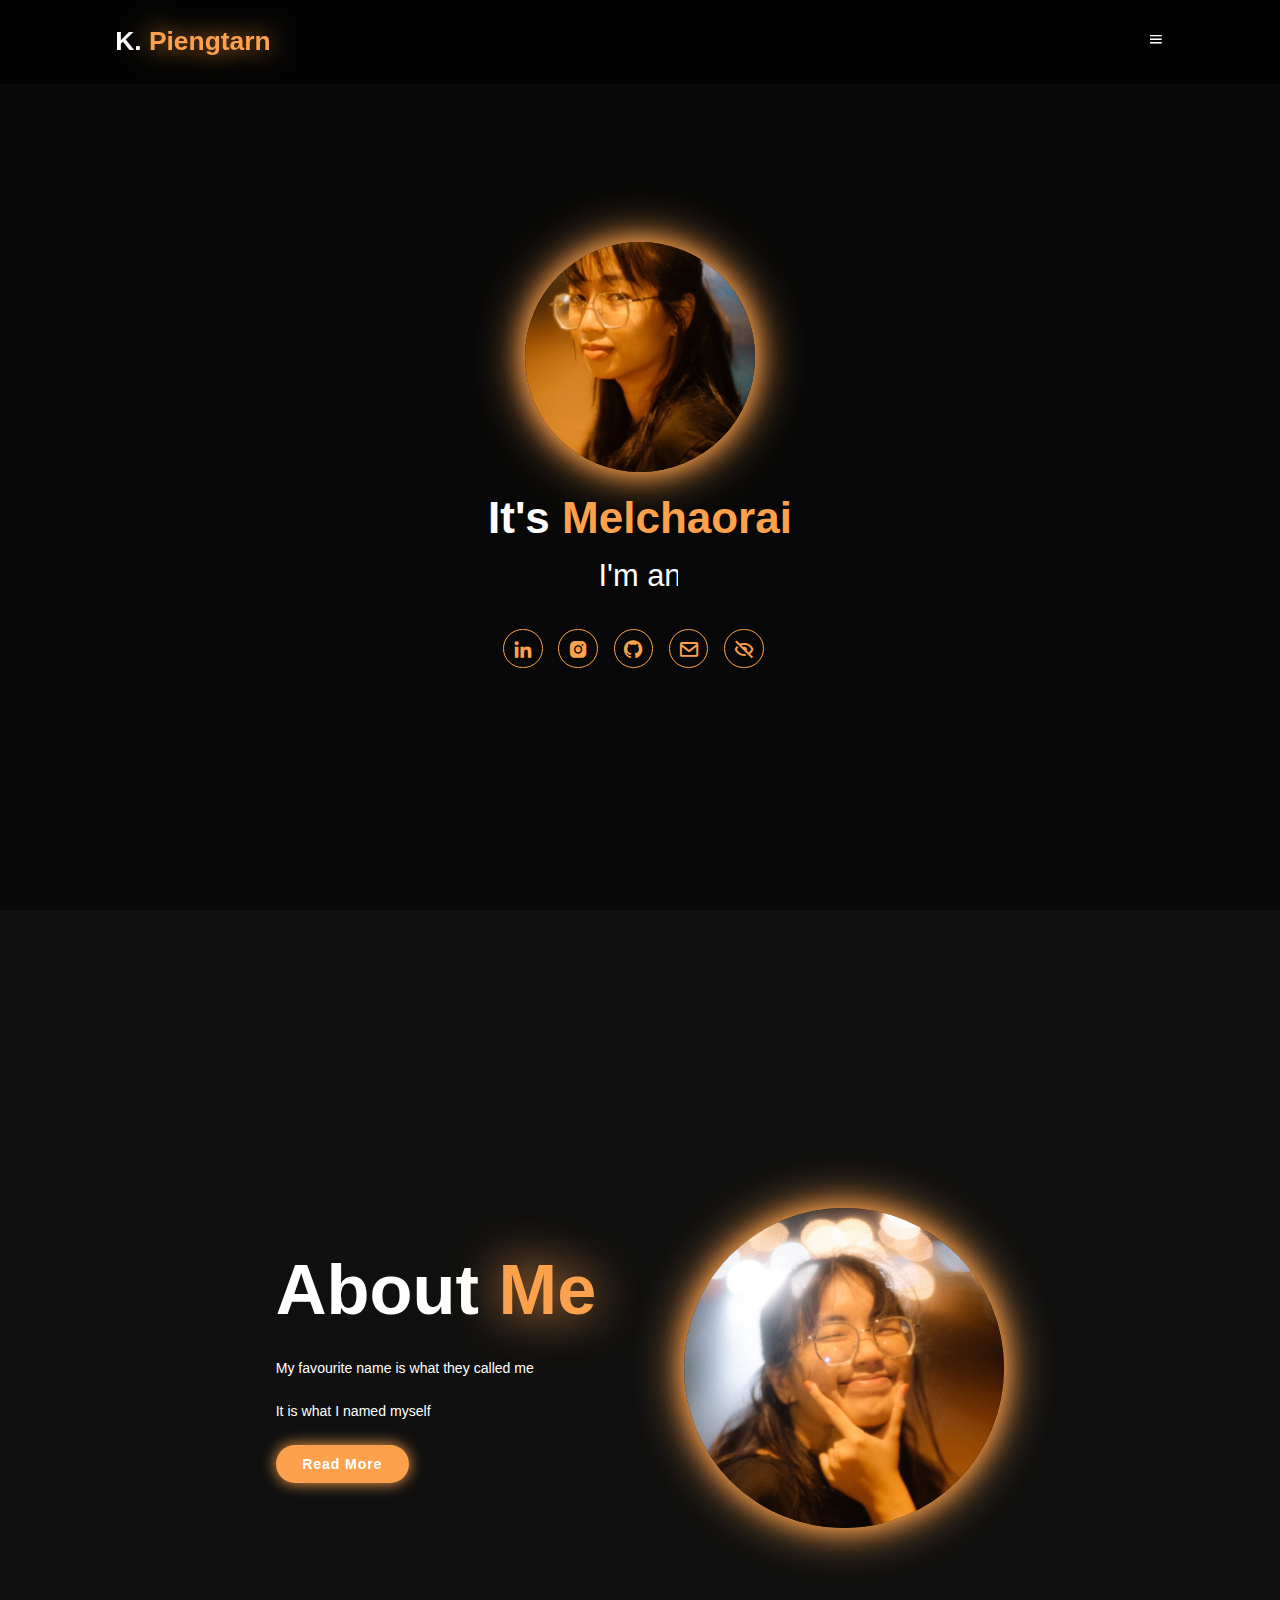
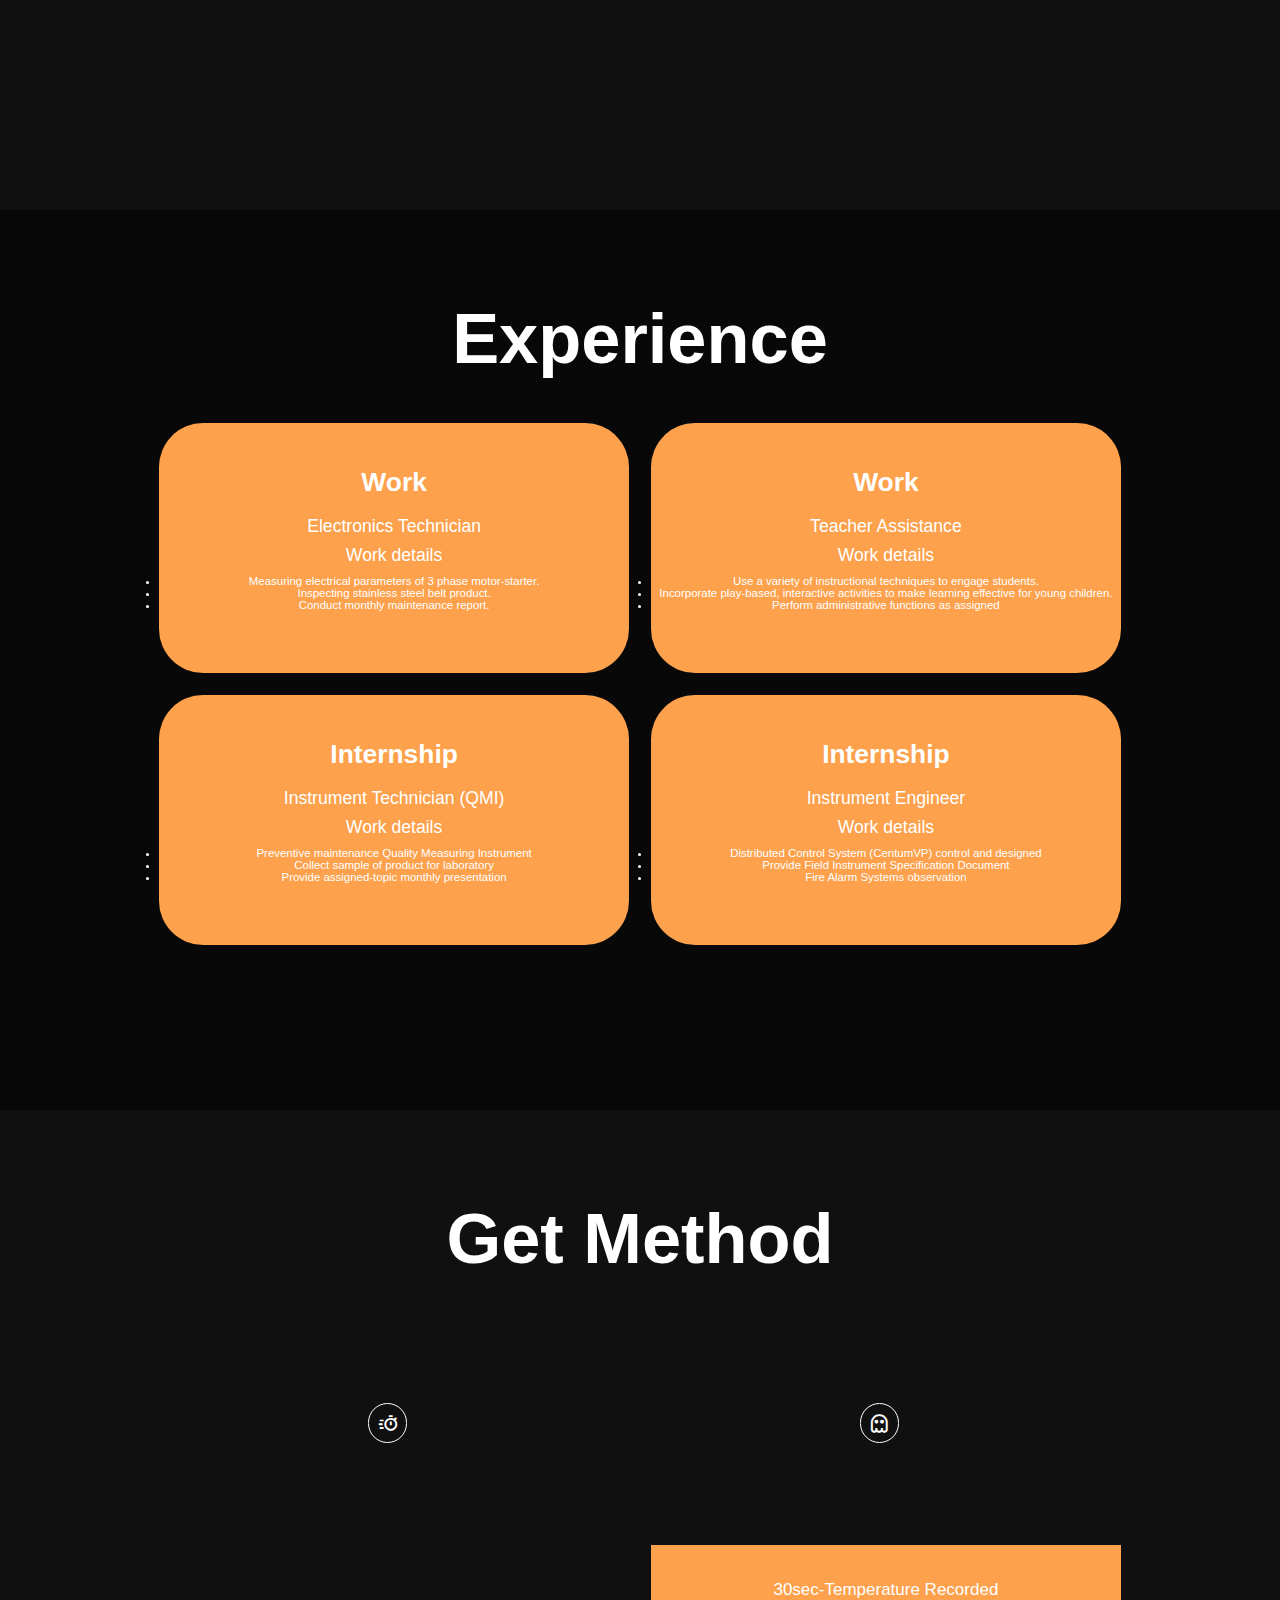
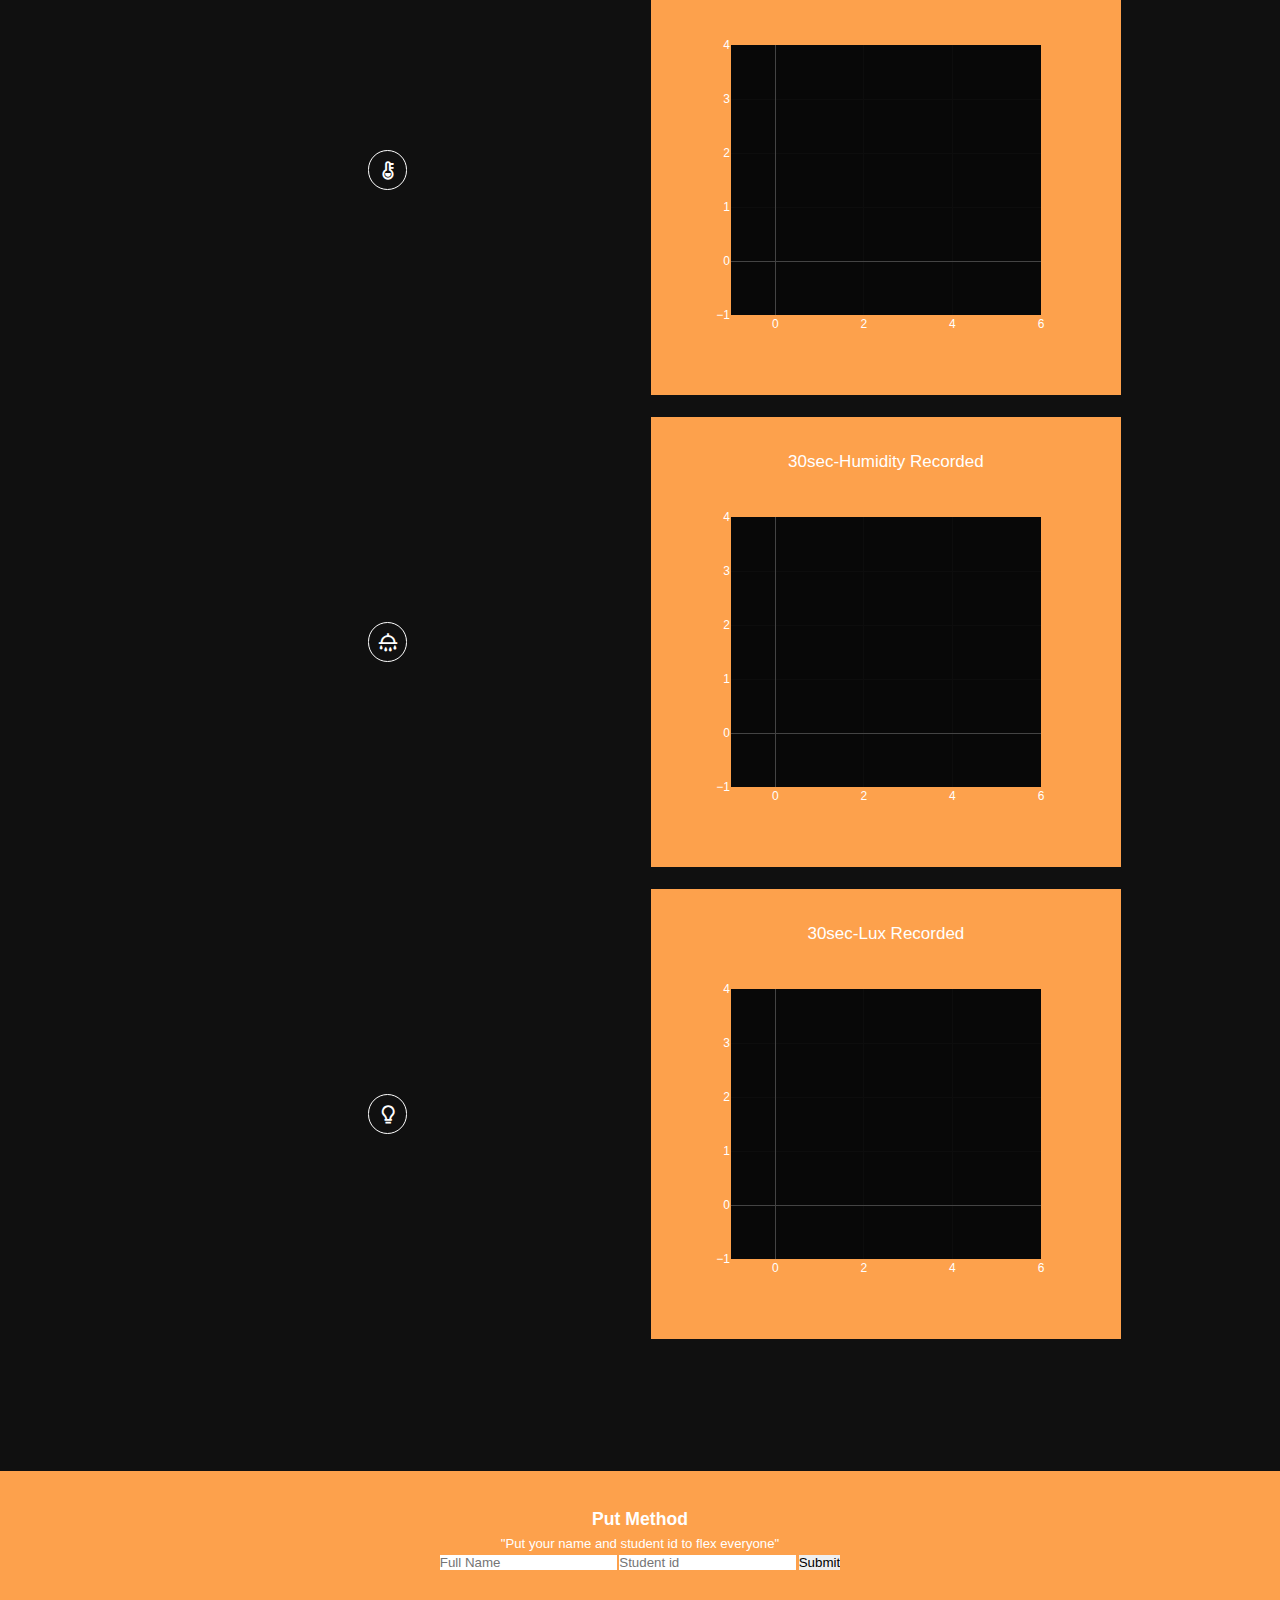
<file: index.html>
<!DOCTYPE html>
<html lang="en">
<head>
    <meta charset="UTF-8">
    <meta name="viewport"content="width=device-width,initial-scale=1.0,maximum-scale=1.0">
    <title>Melk Portfolio</title>
    <link rel="stylesheet" href="style.css">
    <link href='https://unpkg.com/boxicons@2.1.4/css/boxicons.min.css' rel='stylesheet'>

</head>
<body>
    <header class="header">
        <a href="#home" class="logo"> K. <span>Piengtarn</span></a>
        <nav class="navbar">
            <div class="dropdown">
                <a><i class='bx bx-menu' id="menu-icon"></i></a>
                <div class="dropdown-content">
                    <a href="#home" class="active">Home</a>
                    <a href="#about">About <span>Me</span></a>
                    <a href="#experience">Experience</a>
                    <a href="#get">GET<span> Method</span></a>
                    <a href="#footer" class="active">Put<span> Method</span></a>
                </div>
            </div>
        </nav>

    </header>
    
    <section class="home" id="home">
        <div class="home-img">
            <img src="candid.jpg" alt="candid not found">
        </div>

        <div class="home-content">
            <h1>It's <span>Melchaorai</span></h1>
            <h3 class="text-animation">
                I'm an <span></span></h3>
            <div class="social-icons">
                <a href="https://www.linkedin.com/in/piengtarnk/"><i class='bx bxl-linkedin'></i></a>
                <a href="https://www.instagram.com/ruangkhonggu_/"><i class='bx bxl-instagram-alt'></i></a>
                <a href="https://github.com/melchaorai"><i class='bx bxl-github'></i></a>
                <a href="mailto:s6501075510249@email.kmutnb.ac.th"><i class='bx bx-envelope'></i></a>
                <a href="https://guthib.com/"><i class='bx bx-hide'></i></a>
            </div>
            
        </div>
    </section>

    <section class="about" id="about">
        <div class="about-content">
            <h2 class="heading">About <span> Me </span></h2>
        <h3 class="text-animation">
            <span></span>
        </h3>
        <p>My favourite name is what they called me</p>
        <p>It is what I named myself</p>
        <a href="Resume.pdf" class="btn">Read More</a>
        </div>
        
        <div class="about-img">
            <img src="smile.jpg" alt="smile not found">
        </div>
    </section>

    <section class="experience" id="experience">
        <h2 class="heading">Experience</h2>
        <div class="experience-container">

            <div class="experience-box">
                <div class="experience-info">
                    <h4> Work </h4>
                <p>Electronics Technician</p>
                <p>Work details</p>
                    <li>Measuring electrical parameters of 3 phase motor-starter.</li>
                    <li>Inspecting stainless steel belt product.</li>
                    <li>Conduct monthly maintenance report.</li>
                </div>
            </div>

            <div class="experience-box">
                <div class="experience-info">
                    <h4> Work </h4>
                    <p>Teacher Assistance</p>
                    <p>Work details</p>
                    <li>Use a variety of instructional techniques to engage students.</li>
                    <li>Incorporate play-based, interactive activities to make learning effective for young children.</li>
                    <li>Perform administrative functions as assigned</li>
                </div>
            </div>

            <div class="experience-box">
                <div class="experience-info">
                    <h4>Internship</h4>
                    <p>Instrument Technician (QMI)</p>
                    <p>Work details</p>
                    <li>Preventive maintenance Quality Measuring Instrument</li>
                    <li>Collect sample of product for laboratory</li>
                    <li>Provide assigned-topic monthly presentation</li>
                </div>
            </div>

            <div class="experience-box">
                <div class="experience-info">
                    <h4>Internship</h4>
                    <p>Instrument Engineer</p>
                    <p>Work details</p>
                    <li>Distributed Control System (CentumVP) control and designed</li>
                    <li>Provide Field Instrument Specification Document</li>
                    <li>Fire Alarm Systems observation</li>
                </div>
            </div>
        </div>
    </section>
    <section class="get" id="get">
        <h2 class="heading">Get Method</h2>
        <div class="get-container">

            <div class="get-box">
                <div class="get-info">
                    <h4 href=""><i class='bx bx-timer'></i>
                    <div id="time"></div></h4>
                </div>
            </div>

            <div class="get-box">
                <div class="get-info">
                    <h4 href="">
                        <i class='bx bx-ghost' ></i>
                        <div id="motion"></div>
                    </h4>
                </div>
            </div>

            <div class="get-box">
                <div class="get-info">
                    <h4 href=""><i class='bx bxs-thermometer'></i></i>
                    <div id="temp"></div></h4>
                </div>
            </div>
            <div class="layout" id="chart-temperature"></div>

            <div class="get-box">
                <div class="get-info">
                    <h4 href="">
                        <i class='bx bx-shower'></i>
                        <div id="humid"></div>
                    </h4>
                </div>
            </div>
            <div class="layout" id="chart-humidity"></div>

            <div class="get-box">
                <div class="get-info">
                    <h4 href="">
                        <i class='bx bx-bulb' ></i>
                        <div id="lux"></div>
                    </h4>
                </div>
            </div>
            <div class="layout" id="chart-lux"></div>
        </div>
    </div>
    </section>

    <footer class="footer" id="footer">

        <h1>Put Method</h1>
        <p>"Put your name and student id to flex everyone"</p>
        <form>
            <input id="name" placeholder="Full Name" type="text">
            <input id="id" placeholder="Student id" type="text">
            <input type="submit" value="Submit">
        </form>
    </footer>
    <script src="script.js"></script>
    <script src="https://cdn.plot.ly/plotly-latest.min.js"></script>
</body>
</html>
</file>
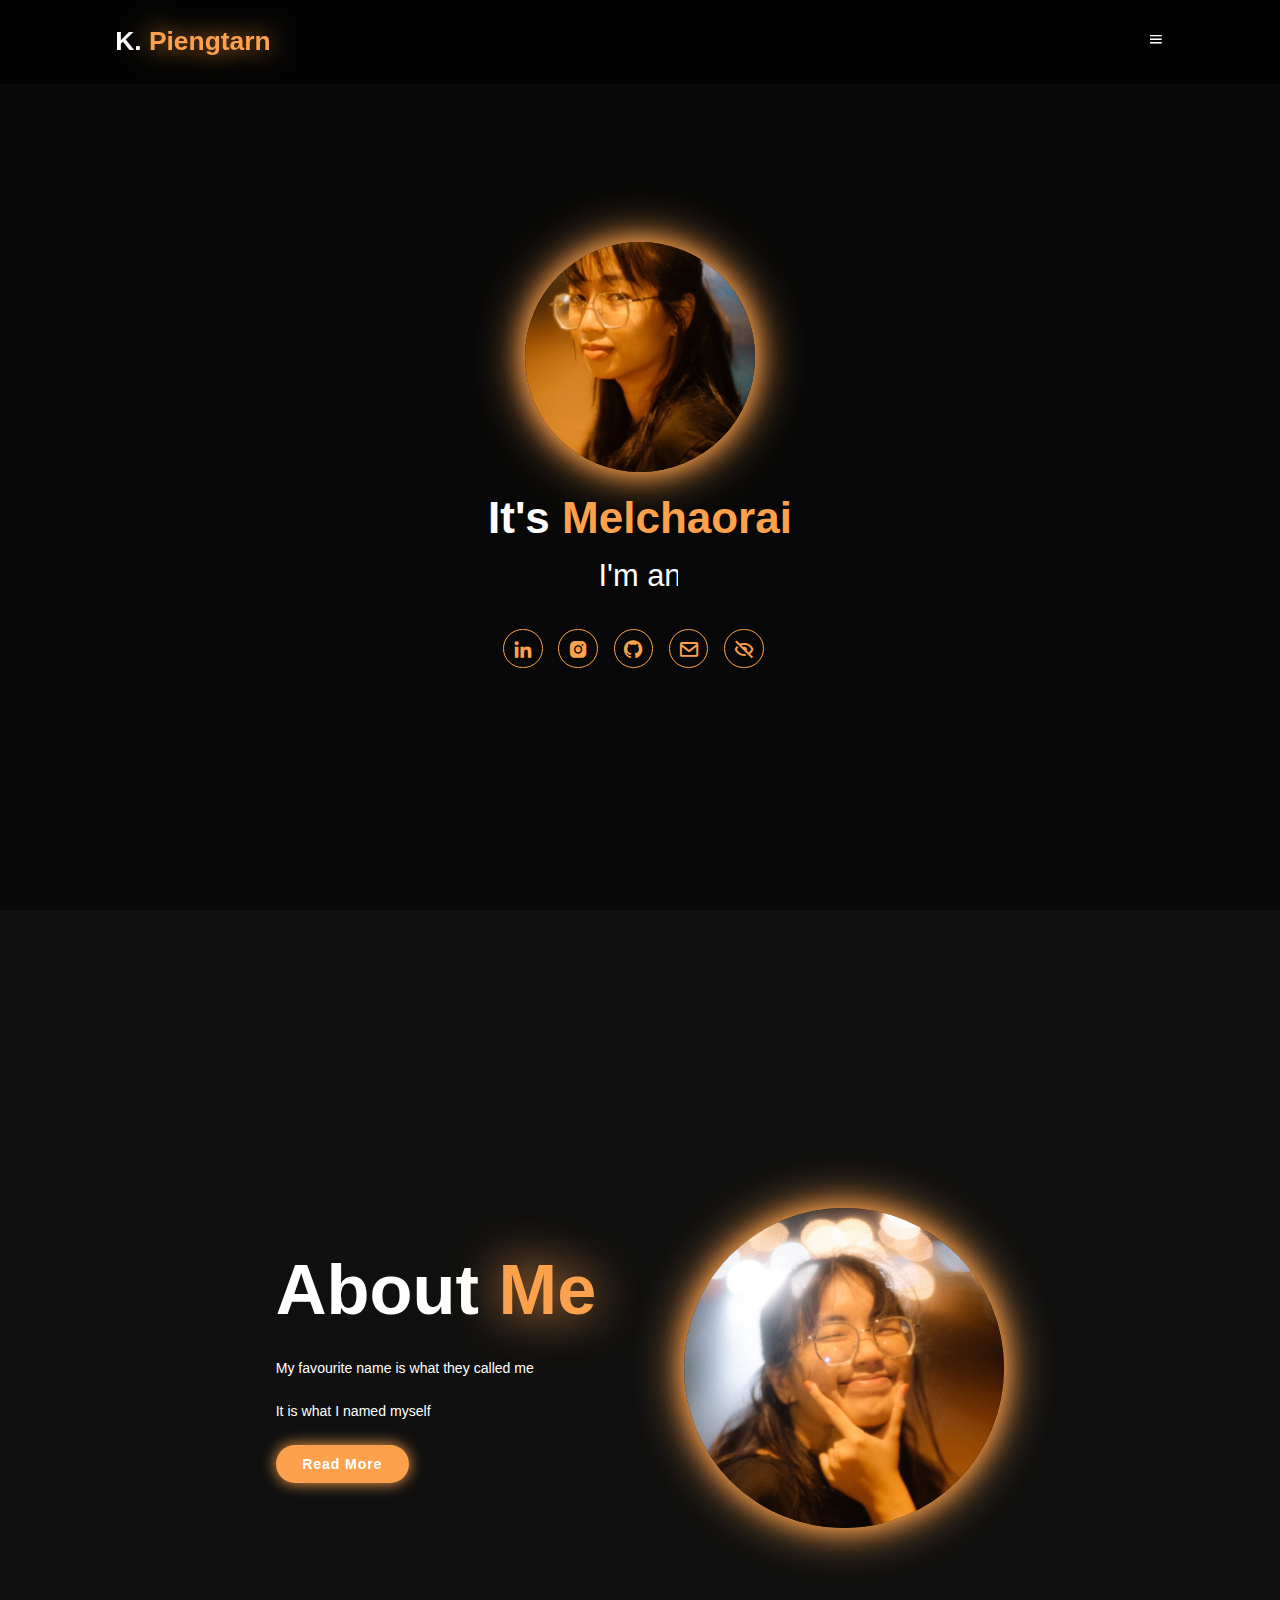
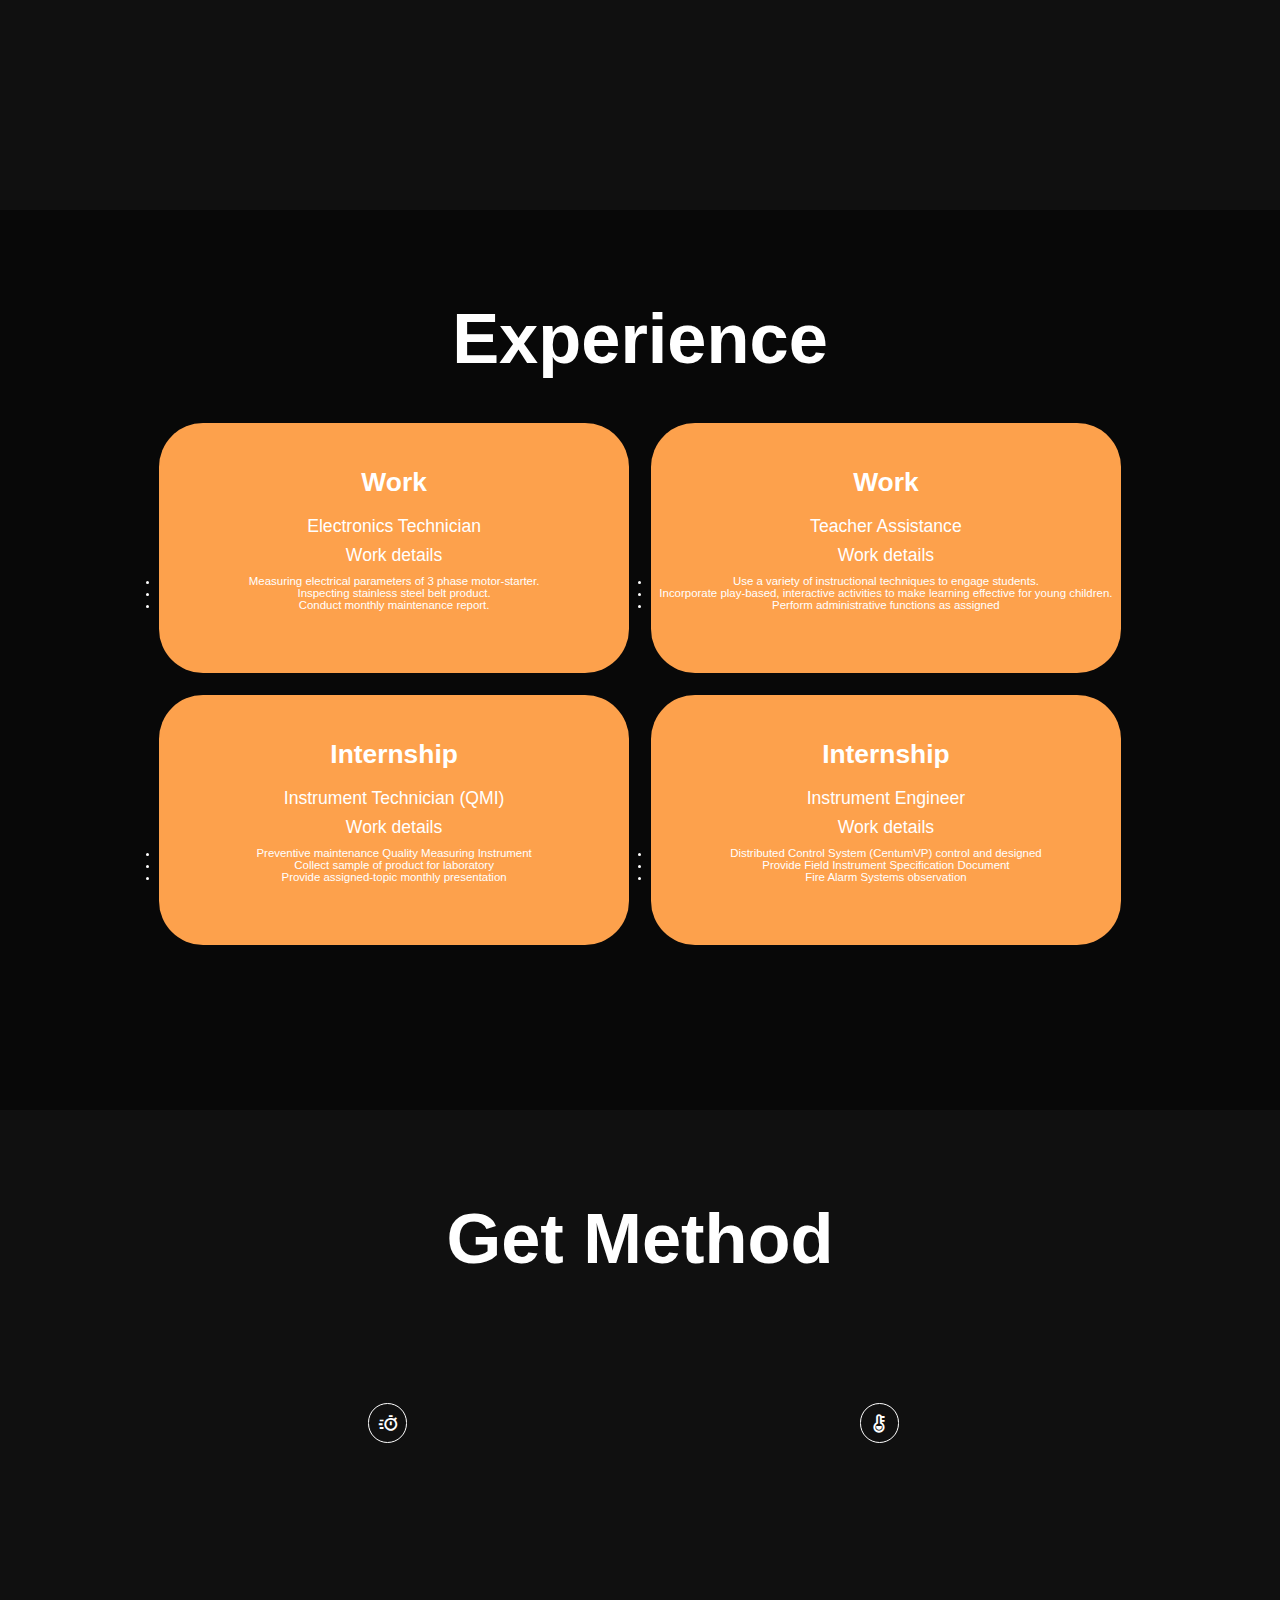
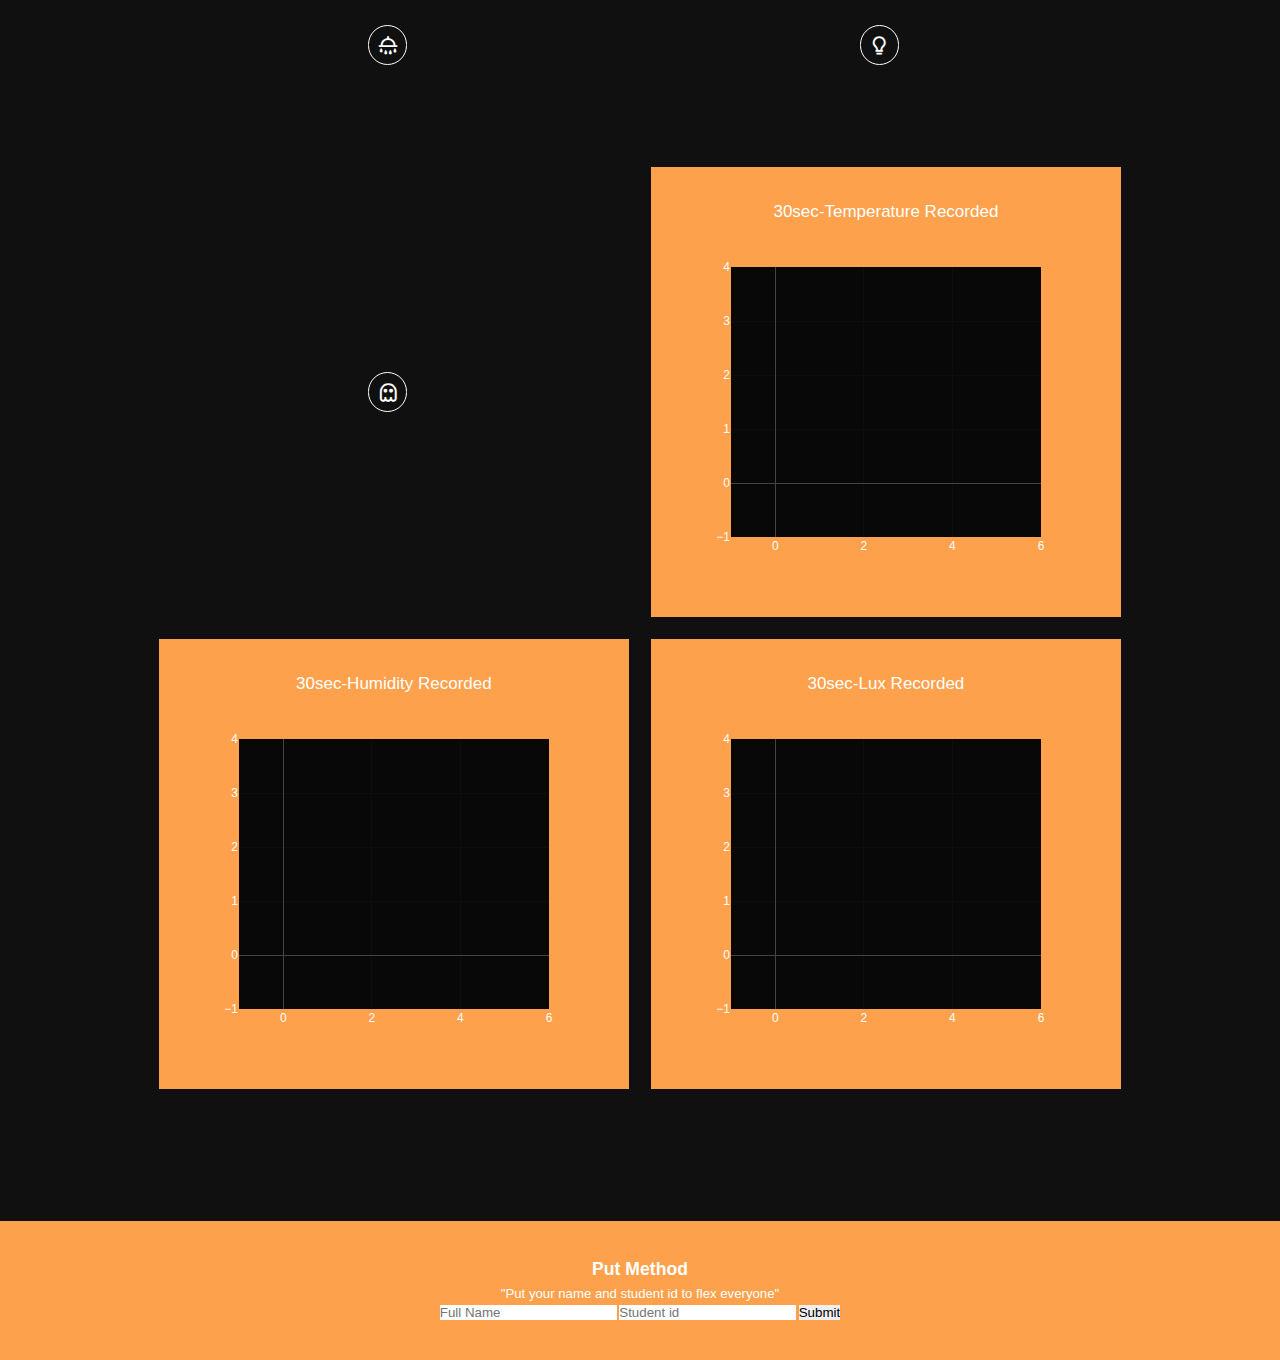
<file: index-co.html>
<!DOCTYPE html>
<html lang="en">
<head>
    <meta charset="UTF-8">
    <meta name="viewport"content="width=device-width,initial-scale=1.0,maximum-scale=1.0">
    <title>Melk Portfolio</title>
    <link rel="stylesheet" href="style.css">
    <link href='https://unpkg.com/boxicons@2.1.4/css/boxicons.min.css' rel='stylesheet'>

</head>
<body>
    <header class="header">
        <a href="#home" class="logo"> K. <span>Piengtarn</span></a>
        <nav class="navbar">
            <div class="dropdown">
                <a><i class='bx bx-menu' id="menu-icon"></i></a>
                <div class="dropdown-content">
                    <a href="#home" class="active">Home</a>
                    <a href="#about">About <span>Me</span></a>
                    <a href="#experience">Experience</a>
                    <a href="#get">GET<span> Method</span></a>
                    <a href="#footer" class="active">Put<span> Method</span></a>
                </div>
            </div>
        </nav>

    </header>
    
    <section class="home" id="home">
        <div class="home-img">
            <img src="candid.jpg" alt="candid not found">
        </div>

        <div class="home-content">
            <h1>It's <span>Melchaorai</span></h1>
            <h3 class="text-animation">
                I'm an <span></span></h3>
            <div class="social-icons">
                <a href="https://www.linkedin.com/in/piengtarnk/"><i class='bx bxl-linkedin'></i></a>
                <a href="https://www.instagram.com/ruangkhonggu_/"><i class='bx bxl-instagram-alt'></i></a>
                <a href="https://github.com/melchaorai"><i class='bx bxl-github'></i></a>
                <a href="mailto:s6501075510249@email.kmutnb.ac.th"><i class='bx bx-envelope'></i></a>
                <a href="https://guthib.com/"><i class='bx bx-hide'></i></a>
            </div>
            
        </div>
    </section>

    <section class="about" id="about">
        <div class="about-content">
            <h2 class="heading">About <span> Me </span></h2>
        <h3 class="text-animation">
            <span></span>
        </h3>
        <p>My favourite name is what they called me</p>
        <p>It is what I named myself</p>
        <a href="Resume.pdf" class="btn">Read More</a>
        </div>
        
        <div class="about-img">
            <img src="smile.jpg" alt="smile not found">
        </div>
    </section>

    <section class="experience" id="experience">
        <h2 class="heading">Experience</h2>
        <div class="experience-container">

            <div class="experience-box">
                <div class="experience-info">
                    <h4> Work </h4>
                <p>Electronics Technician</p>
                <p>Work details</p>
                    <li>Measuring electrical parameters of 3 phase motor-starter.</li>
                    <li>Inspecting stainless steel belt product.</li>
                    <li>Conduct monthly maintenance report.</li>
                </div>
            </div>

            <div class="experience-box">
                <div class="experience-info">
                    <h4> Work </h4>
                    <p>Teacher Assistance</p>
                    <p>Work details</p>
                    <li>Use a variety of instructional techniques to engage students.</li>
                    <li>Incorporate play-based, interactive activities to make learning effective for young children.</li>
                    <li>Perform administrative functions as assigned</li>
                </div>
            </div>

            <div class="experience-box">
                <div class="experience-info">
                    <h4>Internship</h4>
                    <p>Instrument Technician (QMI)</p>
                    <p>Work details</p>
                    <li>Preventive maintenance Quality Measuring Instrument</li>
                    <li>Collect sample of product for laboratory</li>
                    <li>Provide assigned-topic monthly presentation</li>
                </div>
            </div>

            <div class="experience-box">
                <div class="experience-info">
                    <h4>Internship</h4>
                    <p>Instrument Engineer</p>
                    <p>Work details</p>
                    <li>Distributed Control System (CentumVP) control and designed</li>
                    <li>Provide Field Instrument Specification Document</li>
                    <li>Fire Alarm Systems observation</li>
                </div>
            </div>
        </div>
    </section>
    <section class="get" id="get">
        <h2 class="heading">Get Method</h2>
        <div class="get-container">

            <div class="get-box">
                <div class="get-info">
                    <h4 href=""><i class='bx bx-timer'></i>
                    <div id="time"></div></h4>
                </div>
            </div>

            <div class="get-box">
                <div class="get-info">
                    <h4 href=""><i class='bx bxs-thermometer'></i></i>
                    <div id="temp"></div></h4>
                </div>
            </div>

            <div class="get-box">
                <div class="get-info">
                    <h4 href="">
                        <i class='bx bx-shower'></i>
                        <div id="humid"></div>
                    </h4>
                </div>
            </div>

            <div class="get-box">
                <div class="get-info">
                    <h4 href="">
                        <i class='bx bx-bulb' ></i>
                        <div id="lux"></div>
                    </h4>
                </div>
            </div>

            <div class="get-box">
                <div class="get-info">
                    <h4 href="">
                        <i class='bx bx-ghost' ></i>
                        <div id="motion"></div>
                    </h4>
                </div>
            </div>
            <div class="chart-container">
                <div class="layout" id="chart-temperature"></div>
            </div>
            <!-- <div class="layout" id="chart-temperature"></div> -->
            <div class="layout" id="chart-humidity"></div>
            <div class="layout" id="chart-lux"></div>
        </div>
    </div>
    </section>

    <footer class="footer" id="footer">

        <h1>Put Method</h1>
        <p>"Put your name and student id to flex everyone"</p>
        <form>
            <input id="name" placeholder="Full Name" type="text">
            <input id="id" placeholder="Student id" type="text">
            <input type="submit" value="Submit">
        </form>
    </footer>
    <script src="script.js"></script>
    <script src="https://cdn.plot.ly/plotly-latest.min.js"></script>
</body>
</html>
</file>
<file: style.css>
*{
        margin: 0;
        padding: 0;
        box-sizing: border-box;
        text-decoration: none;
        border: none;
        border-width: 2rem;
        outline: none;
        scroll-behavior: smooth;
        font-family: "Poppins",sans-serif;
    }
    :root{
        --bg-color: #080808;
        --second-bg-color:#101010;
        --text-color: white;
        --main-color: #FDA14C;
    }

    html{
        font-size: 62.5%;
        overflow-x: hidden;
    }
    body{
        background: var(--bg-color);
        color: var(--text-color);
    }
    .header{
        position: fixed;
        margin: auto;
        top: 0;
        left: 0;
        width: 100%;
        padding: 3rem 9%;
        background: rgba(0, 0, 0, 0.6);
        backdrop-filter: blur(10px);
        display: flex;
        /* flex-wrap: wrap; */
        justify-content: space-between;
        align-items: center;
        z-index: 100;
    }
    .logo{
        font-size: 3rem;
        color: var(--text-color);
        font-weight: 800;
        cursor: pointer;
        transition: 0.3s ease;
    }
    .logo:hover{
        transform: scale(1.1);
    }
    .logo span{
        text-shadow: 0 0 25px var(--main-color);
    }
    .navbar {
        display: flex;
        
    }
    .navbar #menu-icon{
        
        align-items: center;
    }
    .navbar a{
        font-size: 2rem;
        color: white;
        margin-left: 4rem;
        font-weight: 600;
        transition: 0.3s ease;
    }
    .dropdown {
        position: relative;
        display: inline-block;
        
    }
    
    .dropdown-content {
        display: none;
        text-align: center;
        background-color: white transparent;
        min-width: 160px;
        box-shadow: 0px 8px 16px 0px rgba(0,0,0,0.2);
        z-index: 1;
    }
    
    .dropdown-content a {
        /* padding: 12px 16px; */
        padding: 2rem;
        text-decoration: none;
        display: block;
    }
    
    .dropdown:hover .dropdown-content {
        display: block;
    }
    
    .dropdown:hover a {
        color: var(--text-color);
        text-shadow: 0 0 25px var(--main-color),
                    0 0 50px var(--main-color);
    }

    section{
        min-height: 100vh;
        padding: 10rem 9% 10rem;
        margin: auto;
    }
    .home{
        display: flex;
        justify-content: center;
        align-items: center;
        flex-direction: column;
        gap: 1rem;
        margin: 5px;
    }
    .home-content{
        display: flex;
        flex-direction: column;
        align-items: center;
        text-align: center;
        justify-content: center;
        margin-top: 3rem;
    }
    span{
        color: var(--main-color);
    }
    .logo span{
        color: var(--main-color);
    }
    .home-img{
        border-radius: 50%;
    }
    .home-img img{
        position: relative;
        top: 3rem;
        width: 18vw;
        border-radius: 50%;
        box-shadow: 0 0 25px var(--main-color),
                    0 0 50px var(--main-color);
        cursor: pointer;
        transition: 0.4s ease;
    }
    .home-img img:hover{
        box-shadow: 0 0 50px var(--main-color),
                    0 0 100px var(--main-color);
    }
    .home-content h3{
        margin-top: 2rem;
        margin-bottom: 1rem;
        font-size: 3.5rem;
    }
    .home-content h1{
        font-size: 5rem;
        font-weight: 700;
        margin-top: 1.5rem;
        line-height: 1;
    }
    .social-icons a{
        display: inline-flex;
        justify-content: center;
        align-items: center;
        width: 4.5rem;
        height: 4.5rem;
        background: transparent;
        border: 0.2rem solid var(--main-color);
        font-size: 2.5rem;
        border-radius: 50%;
        color: var(--main-color);
        margin: 3rem 1.5rem 3rem 0;
        transition: 0.3s ease;
    }
    .social-icons a:hover{
        color: #ffffff;
        transform: scale(1.3)translateY(-5px);
        box-shadow: 0 0 25px var(--main-color);
        background-color: var(--main-color);
    }
    .btn{
        display: inline-block;
        padding: 1rem 2.8rem;
        background: var(--main-color);
        box-shadow: 0 0 15px var(--main-color);
        border-radius: 4rem;
        font-size: 1.6rem;
        color: white;
        border: 2px solid transparent;
        letter-spacing: 0.1rem;
        font-weight: 600;
        transition: 0.3s ease-in-out;
        cursor: pointer;
    }
    .btn:hover{
        transform: scale(1.05);
        box-shadow: 0 0 50px var(--main-color);
    }
    .text-animation{
        font-size: 3rem;
        font-weight: 500;
        min-width: 200px;
    }
    .text-animation span{
        position: relative;
    }
    .text-animation span::before{
        content: '' ;
        color: var(--main-color);
        animation: words 20s infinite;
    }
    .text-animation span::after{
        content: '';
        background-color: var(--bg-color);
        position: absolute;
        width: calc(100% + 8px);
        height: 100%;
        border-left: 3px solid var(--bg-color);
        right: -8px;
        animation: cursor 0.6s infinite, typing 20s steps(14)infinite;
    }
    @keyframes cursor{
        to{
            border-left: 2px solid var(--main-color);
        }
    }
    @keyframes words{
        0%,
        20%{
            content: 'Assertive Person';
        }
        21%,
        40%{
            content: 'Engineering Student';
        }
        41%,
        60%{
            content: 'Imaginary Writer';
        }
        61%,
        80%{
            content: 'Ordinary Woman';
        }
        81%,
        100%{
            content: 'Unique Daughter';
        }
    }
@keyframes typing{
        10%,
        15%,
        30%,
        35%,
        50%,
        55%,
        70%,
        75%,
        90%,
        95%{
            width: 0;
        }
        5%,
        20%,
        25%,
        40%,
        45%,
        60%,
        65%,
        80%,
        85%{
            width: calc(100% + 8px) ;
        }
    }
    .about{
        display: flex;
        justify-content: center;
        align-items: center;
        gap: 10rem;
        background: var(--second-bg-color);
        color: #ffffff;
    }
    .about h2 span{
        color: var(--main-color);
        text-shadow: 0 0 50px var(--main-color);
    }
    .about-img{
        border-radius: 100%;
    }
    .about-img img{
        position: relative;
        width: 25vw;
        border-radius: 50%;
        box-shadow: 0 0 25px var(--main-color),
                    0 0 50px var(--main-color);
        top: 1rem;
        cursor: pointer;
        transition: 0.4s ease-in-out;
    }
    .about-img img:hover{
        box-shadow: 0 0 50px var(--main-color),
                    0 0 100px var(--main-color);
    }
    .heading{
        text-align: center;
        font-size: 8rem;
    }
    .about-content h2{
        text-align: left;
        line-height: 1.5;
    }
    .about-content h3{
        font-size: 2.6rem;
    }
    .about-content p{
        font-size: 1.6rem;
        margin: 2rem 0 3rem;
    }
    .about-content.text-animation span::before{
        content:'' ;
        color: var(--main-color);
        animation: words 20s infinite;
    }
    .about-content.text-animation span::after{
        content: '';
        background-color: var(--second-bg-color);
        position: absolute;
        width: calc(100% + 8px);
        height: 100%;
        border-left: 3px solid var(--second-bg-color);
        right: -8px;
        animation: cursor 0.6s infinite, typing 20s steps(14)infinite;
    }

    ::-webkit-scrollbar{
        width: 15px;
    }

    ::-webkit-scrollbar-thumb{
        background-color: var(--main-color);
    }

    ::-webkit-scrollbar-track{
        background-color: var(--bg-color);
        width: 40px;
    }
    .experience{
        background: var(--bg-color);
        color: white;
    }
    .experience h2{
        margin-bottom: 5rem;
        color: white;
    }
    .experience-container{
        display: grid;
        grid-template-columns: repeat(2,2fr);
        align-items: center;
        gap: 2.5rem;
    }
    .experience-box{
        background-color: var(--main-color);
        height: 250px;
        border-radius: 5rem;
        cursor: pointer;
        transition: 0.3 ease;
    }
    .experience-box:hover{
        background: white;
        color:var(--main-color);
        transform: scale(1.03);
    }
    .experience-box.experience-info{
        display: flex;
        flex-direction: column;
        text-align:center;
        max-height: 200px;
        justify-content: center;
        align-items: baseline;
        padding: 3rem;
    }
    .experience-info h4{
        font-size: 3rem;
        font-weight: 700;
        margin-top: 5rem;
        margin-bottom: 2rem;
        text-align: center ;
        
    }
    .experience-info p{
        font-size: 2rem;
        font-weight: 500;
        max-height: 100px;
        margin-top: 1rem;
        margin-bottom: 1rem;
        text-align: center;
    }
    .experience-info li{
        font-size: 1.3rem;
        font-weight: 400;
        max-height: 100px;
        text-align: center;
        margin: auto;
    }

    .get{
        background: var(--second-bg-color);
        color: white;
        
    }
    .get h2{
        margin-bottom: 5rem;
        color: white;
    }
    .get-container{
        display: grid;
        grid-template-columns: repeat(3,1fr);
        align-items: center;
        gap: 2.5rem;
    }

    .get-box {
        background: var(--main-color) transparent;
        height: 200px;
        border-radius: 5rem;
        cursor: pointer;
        transition: 0.3s ease;
        display: flex; 
        justify-content: center;
        align-items: center; 
        text-align: center; 
        padding: 2rem; 
    }
    .get-box:hover{
        background: var(--main-color) ;
        color:var(--text-color);
        transform: scale(1.03);
    }
    
    .get-chart-container{
        background: var(--main-color) ;
    }

    .get-info {
        display: flex;
        flex-direction: column;
        justify-content: center;
        align-items: center;
        max-height: 200px;
        text-align: center;
    }

    .get-info h4 {
        font-size: 1.8rem;
        font-weight: 300;
        margin: 1rem 0; /* Adjusted margin for better spacing */
    }
    
    .get-info i{
        display: inline-flex;
        justify-content: center;
        align-items: center;
        width: 4.5rem;
        height: 4.5rem;
        background: transparent;
        border: 0.2rem solid white;
        font-size: 2.5rem;
        border-radius: 50%;
        color: white;
        margin: 3rem 1.5rem 3rem 0;
        transition: 0.3s ease;
    }


    .footer{
        position: relative;
        bottom: 0;
        width: 100%;
        padding: 40px 0;
        background-color: var(--main-color);
        text-align: center;
        line-height: 1;
    }
    .footer h1{
        font-size: 2rem;
        padding-bottom: 1rem;
    }
    .footer p{
        font-size: 1.5rem;
        padding-bottom: 0.5rem;
    }
    .footer form{
        font-size: 1rem;
    }

@media(max-width:1285px){
    html{
        font-size: 55%;
    }
    .experience-container{
        padding-bottom: 7rem;
        grid-template-columns: repeat(2,2fr);
        margin: 0 5rem;
    }
    .get-container{
        padding-bottom: 5rem;
        grid-template-columns: repeat(2,2fr);
        margin: 0 5rem;
    }
}
@media(max-width:991px){
    header{
        padding: 2rem 3%;
    }
    .dropdown{
        padding: 2rem 3%;
    }
    section{
        padding:10rem 3%;
    }
    .experience{
        padding-bottom: 7rem;
    }
    .get{
        padding-bottom: 7rem;
    }
    .footer{
        padding: 2rem 3%;
    }
}
@media(max-width:895px) {
    #menu-icon{
        display: block;
        top: 100%;
        width: 100%;
        padding: 1rem 3%;
        background: rgba(0, 0, 0, 0.9);
        border-bottom-left-radius: 2rem;
        border-left: 2px solid var(--main-color);
        border-bottom: 2px solid var(--main-color);
        /* display: none ; */
    }
    .navbar{
        display: block;
        font-size: 2rem;
        margin: 3rem 0;
        color: white;
        text-align: left;
    }
    .dropdown-content{
        flex-direction: column;
        font-size: 1.3rem;
        text-align: left;
    }

    .home{
        flex-direction: column;
        margin: 5rem 4rem;
    }
    .home-content h3{
        font-size: 2.6rem;
    }
    .home-content h1{
        font-size: 8rem;
        margin-top: 3rem;
    }
    .home-content p{
        max-width: 600px;
        margin: 0 auto;
    }
    .home-img img{
        width: 52vw;
        margin-top: -2rem;
    }
    .about{
        flex-direction: column-reverse;
    }
    .about-content{
        margin: 0 2rem 4rem;
    }
    .about-img img{
        width: 52vw;
        margin-top: 1rem;
        margin-bottom: 3rem;
    }
    .experience h2{
        margin-bottom: 3rem;
    }
    .experience-container{
        grid-template-columns: repeat(1,1fr);
    }
    .get h2{
        margin-bottom: 3rem;
    }
    .get-container{
        grid-template-columns: repeat(1,1fr);
    }
}
</file>
